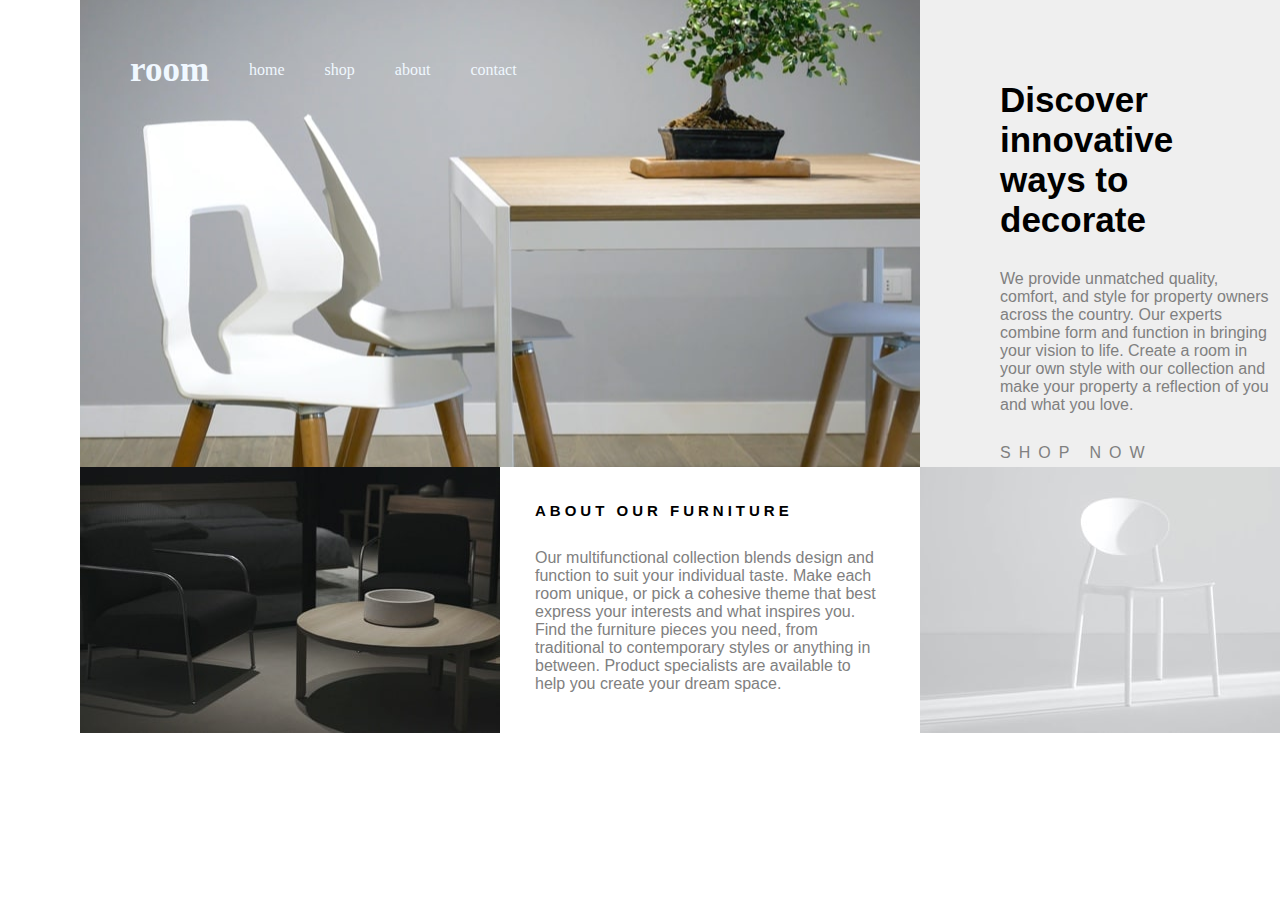
<file: index.html>
<!DOCTYPE html>
<html lang="en">
<head>
  <meta charset="UTF-8">
  <meta name="viewport" content="width=device-width, initial-scale=1.0"> <!-- displays site properly based on user's device -->
  <link rel="stylesheet" href="./style.css">
  <link rel="stylesheet" href="https://cdnjs.cloudflare.com/ajax/libs/font-awesome/6.5.2/css/all.min.css" 
  integrity="sha512-SnH5WK+bZxgPHs44uWIX+LLJAJ9/2PkPKZ5QiAj6Ta86w+fsb2TkcmfRyVX3pBnMFcV7oQPJkl9QevSCWr3W6A==" 
  crossorigin="anonymous" referrerpolicy="no-referrer" />

  <link rel="icon" type="image/png" sizes="32x32" href="./images/favicon-32x32.png">
  
  <title>Frontend Mentor | Room homepage</title>

  <!-- Feel free to remove these styles or customise in your own stylesheet 👍 -->
  <style>
    .attribution { font-size: 11px; text-align: center; }
    .attribution a { color: hsl(228, 45%, 44%); }
  </style>
</head>
<body>
  <!-- Home
  Shop
  About
  Contact

  Discover innovative ways to decorate

  We provide unmatched quality, comfort, and style for property owners across the country. 
  Our experts combine form and function in bringing your vision to life. Create a room in your 
  own style with our collection and make your property a reflection of you and what you love.

  Shop now

  We are available all across the globe

  With stores all over the world, it's easy for you to find furniture for your home or place of business. 
  Locally, we’re in most major cities throughout the country. Find the branch nearest you using our 
  store locator. Any questions? Don't hesitate to contact us today.

  Shop now

  Manufactured with the best materials

  Our modern furniture store provide a high level of quality. Our company has invested in advanced technology 
  to ensure that every product is made as perfect and as consistent as possible. With three decades of 
  experience in this industry, we understand what customers want for their home and office.

  Shop now

  About our furniture

  Our multifunctional collection blends design and function to suit your individual taste.
  Make each room unique, or pick a cohesive theme that best express your interests and what
  inspires you. Find the furniture pieces you need, from traditional to contemporary styles
  or anything in between. Product specialists are available to help you create your dream space. -->
  <div class="grid">
    <div class="grid-item01">
      <nav>
        <div class="logo"><h4>room</h4></div>
        <a href="">home</a>
        <a href="">shop</a>
        <a href="">about</a>
        <a href="">contact</a>
      </nav>
    
      <!-- <img id="hero1" src="./images/desktop-image-hero-1.jpg" alt="hero1"> -->
  
    </div>
    <div class="grid-item02">
      <div class="d">

        <div class="discover">
          <h3 id="dis">Discover innovative <br>ways to decorate</h3>
          <p id="with"> We provide unmatched quality, comfort, and style for property owners across the country. 
            Our experts combine form and function in bringing your vision to life. Create a room in your 
            own style with our collection and make your property a reflection of you and what you love.</p>
            <div class="shop1">
              <a id="shop1" href="#">SHOP NOW  </a>
  
            </div>
            
          </div>
          <div class="hh"> 
            <div href class="ee"><a href="#"><i  class="fa-solid fa-chevron-right fa-flip-horizontal fa-lg" style="color: #ffffff;"></i></a></div>
            <div class="eo"><a href="index1.html"><i class="fa-solid fa-chevron-right fa-flip-vertical fa-lg" style="color: #ffffff;"></i></a></div>
          </div>
        </div>
       
        
        
      </div>
    <div class="grid-item03">
      <img id="" src="./images/image-about-dark.jpg" alt="aboutdark">
    </div>
    <div class="grid-item04">
      <div class="about">

        <h3 id="about">ABOUT OUR FURNITURE</h3>
        <p id="our"> Our multifunctional collection blends design and function to suit your individual taste.
          Make each room unique, or pick a cohesive theme that best express your interests and what
          inspires you. Find the furniture pieces you need, from traditional to contemporary styles
          or anything in between. Product specialists are available to help you create your dream space.</p>
      </div>
      </div>
    <div class="grid-item05">
      <img src="./images/image-about-light.jpg" alt="aboutlight">
    </div>
  </div>
  

</body>
</html>
</file>
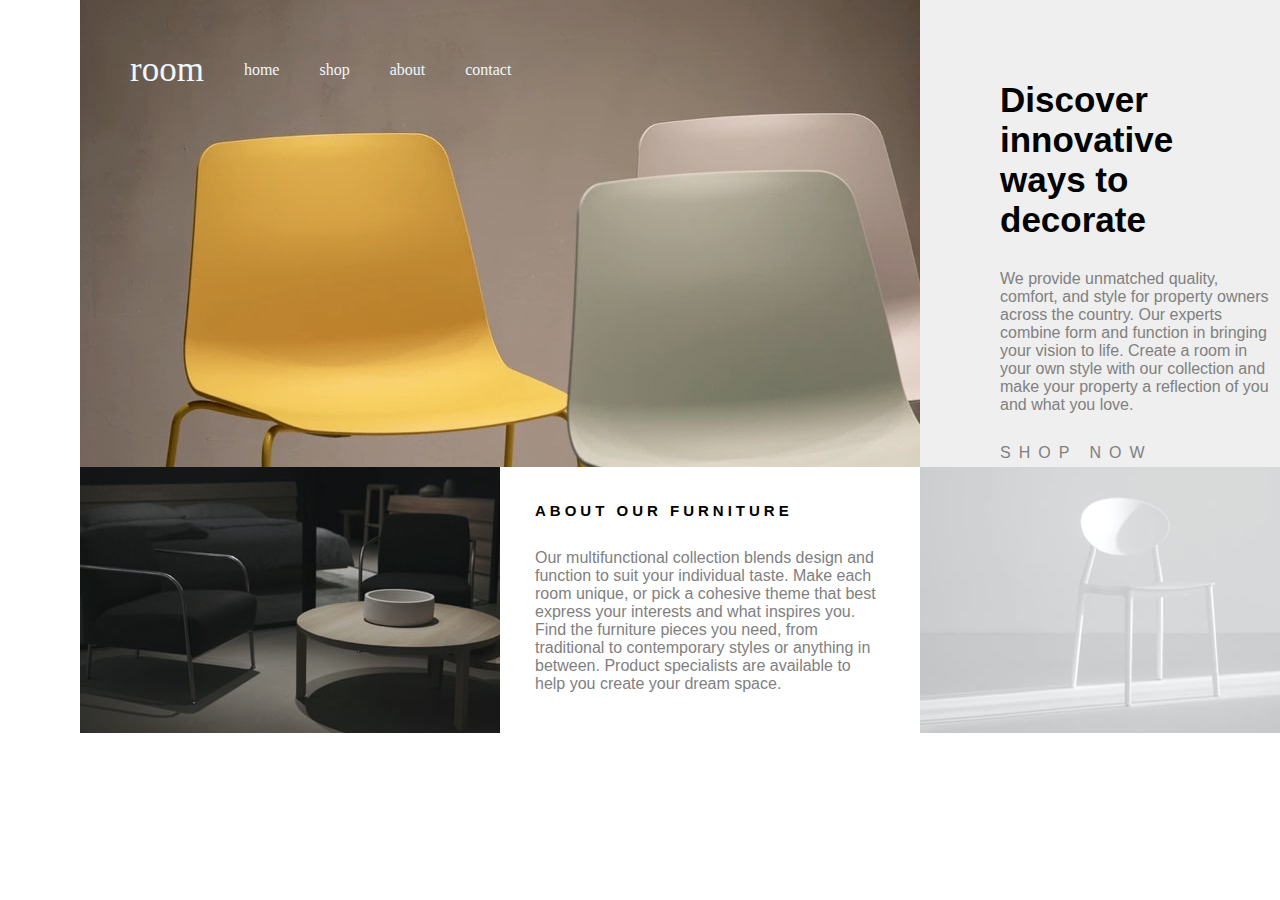
<file: index1.html>
<!DOCTYPE html>
<html lang="en">
<head>
  <meta charset="UTF-8">
  <meta name="viewport" content="width=device-width, initial-scale=1.0"> <!-- displays site properly based on user's device -->
  <link rel="stylesheet" href="style1.css">
  <link rel="stylesheet" href="https://cdnjs.cloudflare.com/ajax/libs/font-awesome/6.5.2/css/all.min.css" 
  integrity="sha512-SnH5WK+bZxgPHs44uWIX+LLJAJ9/2PkPKZ5QiAj6Ta86w+fsb2TkcmfRyVX3pBnMFcV7oQPJkl9QevSCWr3W6A==" 
  crossorigin="anonymous" referrerpolicy="no-referrer" />

  <link rel="icon" type="image/png" sizes="32x32" href="./images/favicon-32x32.png">
  
  <title>Frontend Mentor | Room homepage</title>

  <!-- Feel free to remove these styles or customise in your own stylesheet 👍 -->
  <style>
    .attribution { font-size: 11px; text-align: center; }
    .attribution a { color: hsl(228, 45%, 44%); }
  </style>
</head>
<body>
  <!-- Home
  Shop
  About
  Contact

  Discover innovative ways to decorate

  We provide unmatched quality, comfort, and style for property owners across the country. 
  Our experts combine form and function in bringing your vision to life. Create a room in your 
  own style with our collection and make your property a reflection of you and what you love.

  Shop now

  We are available all across the globe

  With stores all over the world, it's easy for you to find furniture for your home or place of business. 
  Locally, we’re in most major cities throughout the country. Find the branch nearest you using our 
  store locator. Any questions? Don't hesitate to contact us today.

  Shop now

  Manufactured with the best materials

  Our modern furniture store provide a high level of quality. Our company has invested in advanced technology 
  to ensure that every product is made as perfect and as consistent as possible. With three decades of 
  experience in this industry, we understand what customers want for their home and office.

  Shop now

  About our furniture

  Our multifunctional collection blends design and function to suit your individual taste.
  Make each room unique, or pick a cohesive theme that best express your interests and what
  inspires you. Find the furniture pieces you need, from traditional to contemporary styles
  or anything in between. Product specialists are available to help you create your dream space. -->
  <div class="grid">
    <div class="grid-item01">
      <nav>
        <div class="logo">room</div>
        <a href="">home</a>
        <a href="">shop</a>
        <a href="">about</a>
        <a href="">contact</a>
      </nav>
      <!-- <img id="hero1" src="./images/desktop-image-hero-1.jpg" alt="hero1"> -->
    </div>
    <div class="grid-item02">
      <div class="d">

        <div class="discover">
          <h3 id="dis">Discover innovative <br>ways to decorate</h3>
          <p id="with"> We provide unmatched quality, comfort, and style for property owners across the country. 
            Our experts combine form and function in bringing your vision to life. Create a room in your 
            own style with our collection and make your property a reflection of you and what you love.</p>
            <div class="shop1">
              <a id="shop1" href="#">SHOP NOW  </a>
  
            </div>
            
          </div>
        </div>
        <div class="hh"> 
          <div href class="ee"><a href="index.html"><i  class="fa-solid fa-chevron-right fa-flip-horizontal fa-lg" style="color: #ffffff;"></i></a></div>
          <div class="eo"><a href="index2.html"><i class="fa-solid fa-chevron-right fa-flip-vertical fa-lg" style="color: #ffffff;"></i></a></div>
        </div>
        
        
      </div>
    <div class="grid-item03">
      <img id="" src="images/image-about-dark.jpg" alt="aboutdark">
    </div>
    <div class="grid-item04">
      <div class="about">

        <h3 id="about">ABOUT OUR FURNITURE</h3>
        <p id="our"> Our multifunctional collection blends design and function to suit your individual taste.
          Make each room unique, or pick a cohesive theme that best express your interests and what
          inspires you. Find the furniture pieces you need, from traditional to contemporary styles
          or anything in between. Product specialists are available to help you create your dream space.</p>
      </div>
      </div>
    <div class="grid-item05">
      <img src="images/image-about-light.jpg" alt="aboutlight">
    </div>
  </div>
  

</body>
</html>
</file>
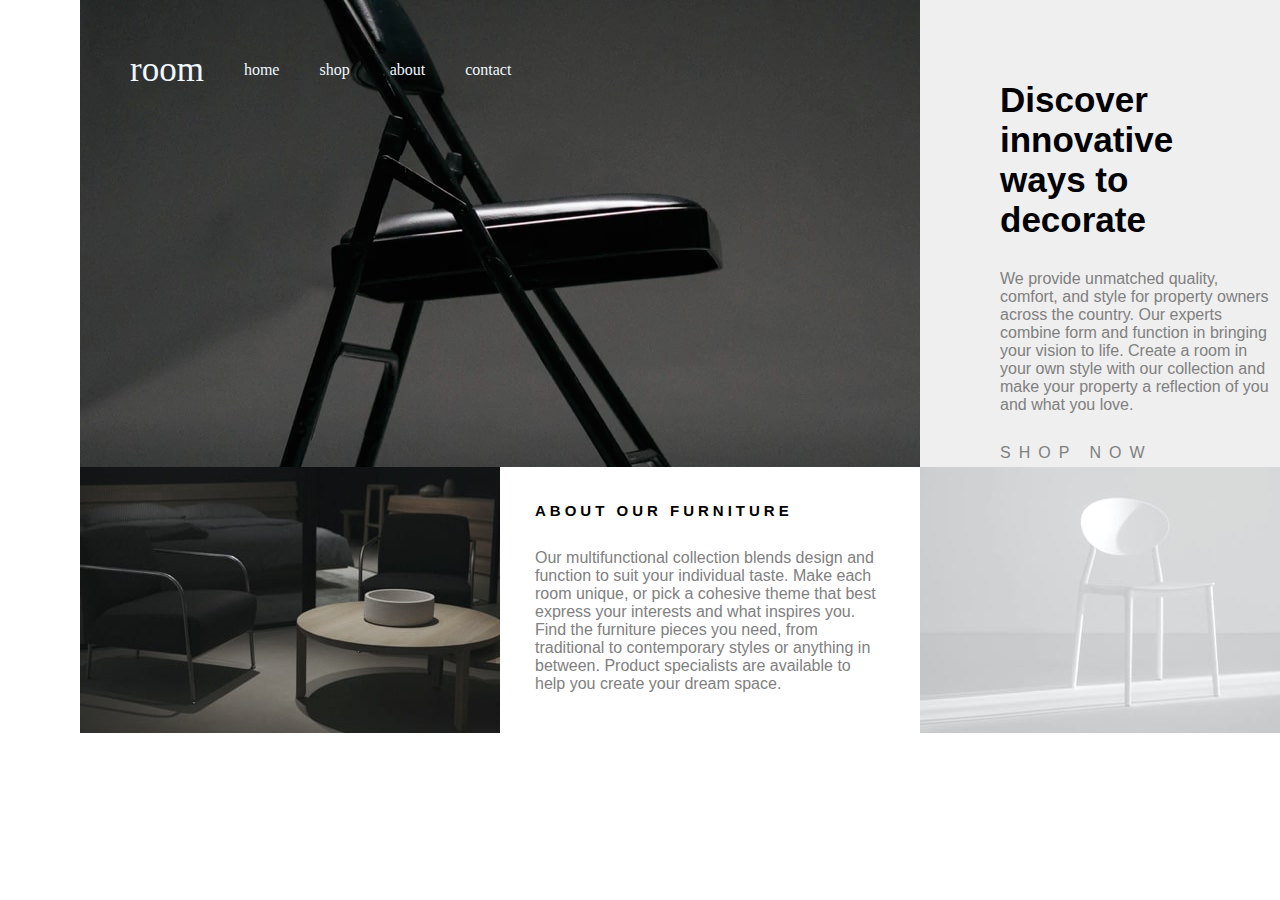
<file: index2.html>
<!DOCTYPE html>
<html lang="en">
<head>
  <meta charset="UTF-8">
  <meta name="viewport" content="width=device-width, initial-scale=1.0"> <!-- displays site properly based on user's device -->
  <link rel="stylesheet" href="style2.css">
  <link rel="stylesheet" href="https://cdnjs.cloudflare.com/ajax/libs/font-awesome/6.5.2/css/all.min.css" 
  integrity="sha512-SnH5WK+bZxgPHs44uWIX+LLJAJ9/2PkPKZ5QiAj6Ta86w+fsb2TkcmfRyVX3pBnMFcV7oQPJkl9QevSCWr3W6A==" 
  crossorigin="anonymous" referrerpolicy="no-referrer" />

  <link rel="icon" type="image/png" sizes="32x32" href="./images/favicon-32x32.png">
  
  <title>Frontend Mentor | Room homepage</title>

  <!-- Feel free to remove these styles or customise in your own stylesheet 👍 -->
  <style>
    .attribution { font-size: 11px; text-align: center; }
    .attribution a { color: hsl(228, 45%, 44%); }
  </style>
</head>
<body>
  <!-- Home
  Shop
  About
  Contact

  Discover innovative ways to decorate

  We provide unmatched quality, comfort, and style for property owners across the country. 
  Our experts combine form and function in bringing your vision to life. Create a room in your 
  own style with our collection and make your property a reflection of you and what you love.

  Shop now

  We are available all across the globe

  With stores all over the world, it's easy for you to find furniture for your home or place of business. 
  Locally, we’re in most major cities throughout the country. Find the branch nearest you using our 
  store locator. Any questions? Don't hesitate to contact us today.

  Shop now

  Manufactured with the best materials

  Our modern furniture store provide a high level of quality. Our company has invested in advanced technology 
  to ensure that every product is made as perfect and as consistent as possible. With three decades of 
  experience in this industry, we understand what customers want for their home and office.

  Shop now

  About our furniture

  Our multifunctional collection blends design and function to suit your individual taste.
  Make each room unique, or pick a cohesive theme that best express your interests and what
  inspires you. Find the furniture pieces you need, from traditional to contemporary styles
  or anything in between. Product specialists are available to help you create your dream space. -->
  <div class="grid">
    <div class="grid-item01">
      <nav>
        <div class="logo">room</div>
        <a href="">home</a>
        <a href="">shop</a>
        <a href="">about</a>
        <a href="">contact</a>
      </nav>
      <!-- <img id="hero1" src="./images/desktop-image-hero-1.jpg" alt="hero1"> -->
    </div>
    <div class="grid-item02">
      <div class="d">

        <div class="discover">
          <h3 id="dis">Discover innovative <br>ways to decorate</h3>
          <p id="with"> We provide unmatched quality, comfort, and style for property owners across the country. 
            Our experts combine form and function in bringing your vision to life. Create a room in your 
            own style with our collection and make your property a reflection of you and what you love.</p>
            <div class="shop1">
              <a id="shop1" href="#">SHOP NOW  </a>
  
            </div>
            
          </div>
        </div>
        <div class="hh"> 
          <div href class="ee"><a href="index1.html"><i  class="fa-solid fa-chevron-right fa-flip-horizontal fa-lg" style="color: #ffffff;"></i></a></div>
          <div class="eo"><a href="#"><i class="fa-solid fa-chevron-right fa-flip-vertical fa-lg" style="color: #ffffff;"></i></a></div>
        </div>
        
        
      </div>
    <div class="grid-item03">
      <img id="" src="images/image-about-dark.jpg" alt="aboutdark">
    </div>
    <div class="grid-item04">
      <div class="about">

        <h3 id="about">ABOUT OUR FURNITURE</h3>
        <p id="our"> Our multifunctional collection blends design and function to suit your individual taste.
          Make each room unique, or pick a cohesive theme that best express your interests and what
          inspires you. Find the furniture pieces you need, from traditional to contemporary styles
          or anything in between. Product specialists are available to help you create your dream space.</p>
      </div>
      </div>
    <div class="grid-item05">
      <img src="images/image-about-light.jpg" alt="aboutlight">
    </div>
  </div>
  

</body>
</html>
</file>
<file: style.css>
* {
    box-sizing: border-box;
    padding: 0px;
    margin: 0px;
}

li {
    list-style: none;
}

a {
    text-decoration: none;
}

.grid {
    display: grid;
    grid-template-columns: repeat(4, 1fr);
    grid-template-rows: repeat(2, 1fr);
    padding: 0px;
    margin-left: 80px;
    margin-right: 80px;
    /* border: 1px solid black; */
    height: 100vh;
}



.grid-item01 {
    grid-column: 1 / span 2;
    grid-row: 1;
    height: 467px;
    width: 840px;
    background-position: center;
    background-size: cover;
    background-repeat: repeat;

    background-image: url("images/desktop-image-hero-1.jpg");
}

nav {
    display: flex;
    padding: 50px;
    align-items: center;
    color: aliceblue;
}

nav .logo {
    font-size: 35px;
}

nav a {
    margin-left: 40px;
    color: aliceblue;

}

.grid-item02 {
    grid-column: 3 / span 2;
    grid-row: 1;
    height: 467px;
    margin-left: 8px;
    background-color: rgb(239, 239, 239);
    margin-bottom: 0px;
    margin-left: 0px;


}

.hh {
    background-color: rgb(73, 73, 73);
    height: 57px;
    width: 90px;
    display: flex;

    .ee {
        height: 57px;
        width: 46px;
        background-color: black;
    }

    .ee i {
        margin-left: 16px;
        margin-top: 20px;
    }

    .eo {
        height: 57px;
        width: 46px;
        background-color: rgb(172, 172, 172);
    }

    .eo i {
        margin-left: 13px;
        margin-top: 18px;
    }
}

.discover {
    padding: 80px;

    /* align-items: center; */
    #dis {
        font-size: 35px;
        font-family: Arial, Helvetica, sans-serif;
    }

    #with {
        margin-top: 30px;
        font-size: 16px;
        font-family: Arial, Helvetica, sans-serif;
        color: gray;

    }

    .shop1 {
        margin-top: 30px;

        #shop1 {
            text-decoration: none;
            font-family: Arial, Helvetica, sans-serif;
            letter-spacing: 8px;
            color: gray;

        }
    }

}

.about {
    padding: 35px;

    /* align-items: center; */
    #about {
        font-size: 15px;
        letter-spacing: 4px;

        font-family: Arial, Helvetica, sans-serif;
    }

    #our {
        margin-top: 30px;
        font-size: 16px;
        font-family: Arial, Helvetica, sans-serif;
        color: gray;

    }


}


/* h3 {
    margin: 0px;
} */
.grid-item03 {
    grid-column: 1;
    grid-row: 2;
}

.grid-item04 {
    background-color: rgb(255, 255, 255);
    grid-column: 2 / span 2;
    grid-row: 2;




}

.grid-item05 {
    /* background-color: rgb(201, 17, 17); */
    grid-column: 4 / span 1;
    grid-row: 2;
    height: 1px;
}

@media (max-width: 500px) {
    .grid {
        display: flex;
        flex-direction: column;
        margin-left: 0px;
        margin-right: 0px;
    }

    .grid-item01 {
        
        height: 400px;
        width:500px;

        background-image: url("./images/desktop-image-hero-1.jpg");
    }
    nav .logo h4 {
        margin-left: 170px;
    }
    nav a {
        display: none;

    }

    .grid-item02 {
        display: flex;

        flex-direction: column;
      /* flex-direction: row; */


        background-color: rgb(232, 232, 232);

        height: 450px;
        width:500px;

    }
    .hh {
        display: none;               
    }

    .grid-item03 {
        /* display: none; */
        display: flex;
        flex-direction: column;
        height: 450px;
        width:500px;

        

    }

    .grid-item04 {
        /* display: none; */
        display: flex;
        flex-direction: column;
        height: 230px;
        width: 500px;
        padding: 30px;

    }

    .grid-item05 {
        display: flex;
        flex-direction: column;
        /* display: none; */
        height: 250px;
        width: 500px;
        margin-top: 80px;

    }

}
</file>
<file: style1.css>
*{
    box-sizing: border-box;
    padding: 0px;
    margin: 0px;
}

li {
    list-style: none;
}

a {
    text-decoration: none;
}

.grid {
    display: grid;
    grid-template-columns: repeat(4, 1fr);
    grid-template-rows: repeat(2, 1fr);
    padding: 0px;
    margin-left: 80px;
    margin-right: 80px;
    /* border: 1px solid black; */
    height: 100vh;
}



.grid-item01 {
    grid-column: 1 / span 2;
    grid-row: 1;
    height: 467px;
    width: 840px;
    
    background-image: url("images/desktop-image-hero-2.jpg");
}
nav {
    display: flex;
    padding: 50px;
    align-items: center;
    color: aliceblue;
}
nav .logo {
    font-size: 35px;
}
nav a {
    margin-left: 40px;
    color: aliceblue;

}

.grid-item02 {
    grid-column: 3 / span 2;
    grid-row: 1;
    height: 467px;
    margin-left: 8px;
    background-color: rgb(239, 239, 239);
    margin-bottom: 0px;
    margin-left: 0px;


}
.hh {
    background-color: rgb(73, 73, 73);
    height: 57px;
    width: 90px;
    display: flex;

    .ee {
        height: 57px;
        width: 46px;
        background-color: black;
    }
    .ee i {
        margin-left: 16px;
        margin-top: 20px;
    }
    .eo {
        height: 57px;
        width: 46px;
        background-color: rgb(172, 172, 172);
    }
    .eo i {
        margin-left: 13px;
        margin-top: 18px;
    }
}
.discover {
    padding: 80px;
    /* align-items: center; */
    #dis {
        font-size: 35px;
        font-family: Arial, Helvetica, sans-serif;
    }
    #with {
        margin-top: 30px;
        font-size: 16px;
        font-family: Arial, Helvetica, sans-serif;
        color: gray;

    } 
    .shop1 {
        margin-top: 30px;

        #shop1 {
            text-decoration: none;
            font-family: Arial, Helvetica, sans-serif;
            letter-spacing: 8px;
            color: gray;

    }
    }
    
}
.about {
    padding: 35px;
    /* align-items: center; */
    #about {
        font-size: 15px;
        letter-spacing: 4px;

        font-family: Arial, Helvetica, sans-serif;
    }
    #our {
        margin-top: 30px;
        font-size: 16px;
        font-family: Arial, Helvetica, sans-serif;
        color: gray;

    } 
    
    
}


/* h3 {
    margin: 0px;
} */
.grid-item03 {
    grid-column: 1 ;
    grid-row: 2;
}
.grid-item04 {
    background-color: rgb(255, 255, 255);
    grid-column: 2 / span 2 ;
    grid-row: 2;
    

    

}
.grid-item05 {
    /* background-color: rgb(201, 17, 17); */
    grid-column: 4 / span 1 ;
    grid-row: 2;
    height: 1px;
}
</file>
<file: style2.css>
*{
    box-sizing: border-box;
    padding: 0px;
    margin: 0px;
}

li {
    list-style: none;
}

a {
    text-decoration: none;
}

.grid {
    display: grid;
    grid-template-columns: repeat(4, 1fr);
    grid-template-rows: repeat(2, 1fr);
    padding: 0px;
    margin-left: 80px;
    margin-right: 80px;
    /* border: 1px solid black; */
    height: 100vh;
}



.grid-item01 {
    grid-column: 1 / span 2;
    grid-row: 1;
    height: 467px;
    width: 840px;
    
    background-image: url("images/desktop-image-hero-3.jpg");
}
nav {
    display: flex;
    padding: 50px;
    align-items: center;
    color: aliceblue;
}
nav .logo {
    font-size: 35px;
}
nav a {
    margin-left: 40px;
    color: aliceblue;

}

.grid-item02 {
    grid-column: 3 / span 2;
    grid-row: 1;
    height: 467px;
    margin-left: 8px;
    background-color: rgb(239, 239, 239);
    margin-bottom: 0px;
    margin-left: 0px;


}
.hh {
    background-color: rgb(73, 73, 73);
    height: 57px;
    width: 90px;
    display: flex;

    .ee {
        height: 57px;
        width: 46px;
        background-color: black;
    }
    .ee i {
        margin-left: 16px;
        margin-top: 20px;
    }
    .eo {
        height: 57px;
        width: 46px;
        background-color: rgb(172, 172, 172);
    }
    .eo i {
        margin-left: 13px;
        margin-top: 18px;
    }
}
.discover {
    padding: 80px;
    /* align-items: center; */
    #dis {
        font-size: 35px;
        font-family: Arial, Helvetica, sans-serif;
    }
    #with {
        margin-top: 30px;
        font-size: 16px;
        font-family: Arial, Helvetica, sans-serif;
        color: gray;

    } 
    .shop1 {
        margin-top: 30px;

        #shop1 {
            text-decoration: none;
            font-family: Arial, Helvetica, sans-serif;
            letter-spacing: 8px;
            color: gray;

    }
    }
    
}
.about {
    padding: 35px;
    /* align-items: center; */
    #about {
        font-size: 15px;
        letter-spacing: 4px;

        font-family: Arial, Helvetica, sans-serif;
    }
    #our {
        margin-top: 30px;
        font-size: 16px;
        font-family: Arial, Helvetica, sans-serif;
        color: gray;

    } 
    
    
}


/* h3 {
    margin: 0px;
} */
.grid-item03 {
    grid-column: 1 ;
    grid-row: 2;
}
.grid-item04 {
    background-color: rgb(255, 255, 255);
    grid-column: 2 / span 2 ;
    grid-row: 2;
    

    

}
.grid-item05 {
    /* background-color: rgb(201, 17, 17); */
    grid-column: 4 / span 1 ;
    grid-row: 2;
    height: 1px;
}
</file>
